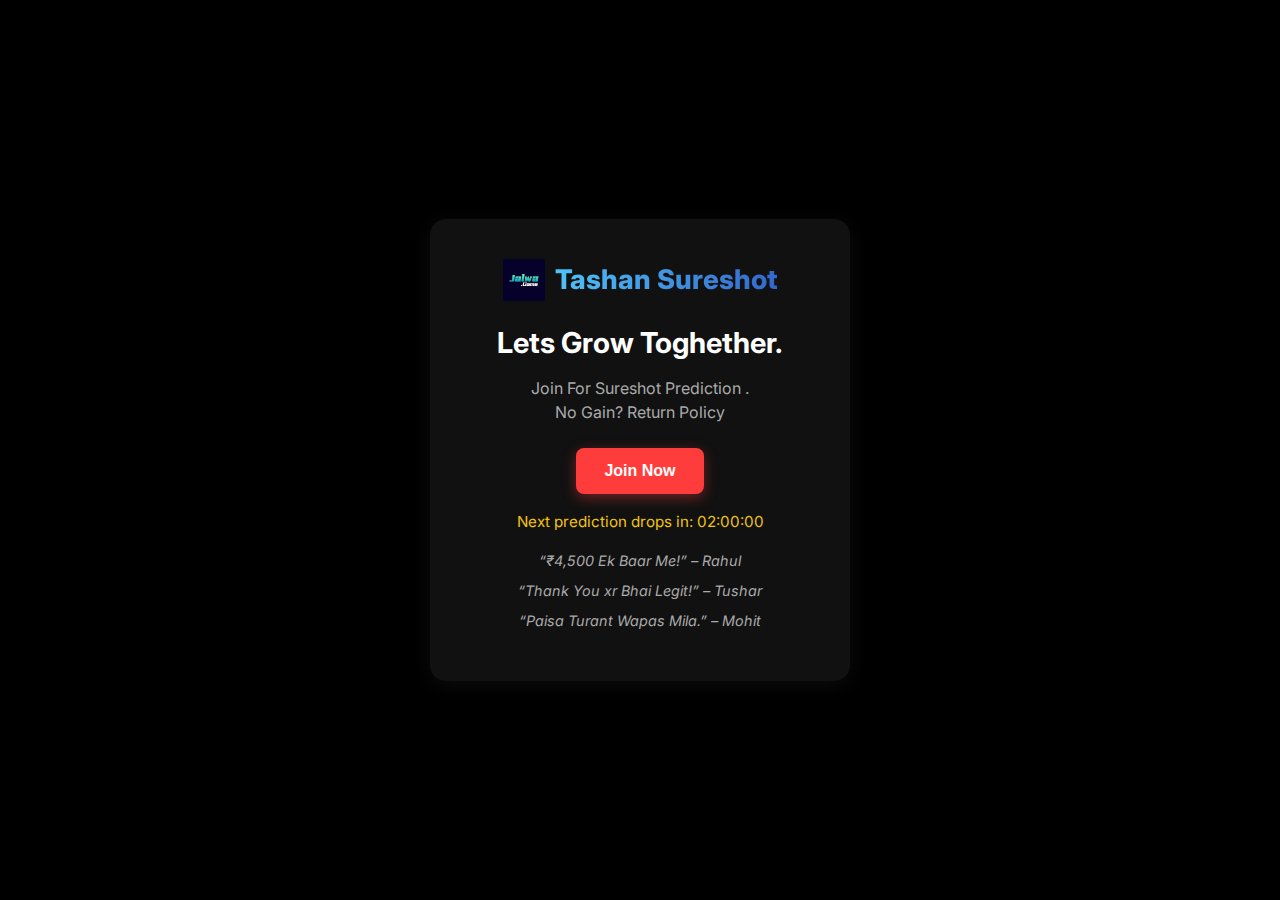
<file: index.html>
<!DOCTYPE html>
<html lang="en">
<head>
  <meta charset="UTF-8" />
  <meta name="viewport" content="width=device-width, initial-scale=1.0" />
  <title>Tashan Accurate Signals</title>
  <link rel="stylesheet" href="style.css" />
  <link href="https://fonts.googleapis.com/css2?family=Inter:wght@400;600;700&display=swap" rel="stylesheet">
<!-- Meta Pixel Code -->
<script>
!function(f,b,e,v,n,t,s)
{if(f.fbq)return;n=f.fbq=function(){n.callMethod?
n.callMethod.apply(n,arguments):n.queue.push(arguments)};
if(!f._fbq)f._fbq=n;n.push=n;n.loaded=!0;n.version='2.0';
n.queue=[];t=b.createElement(e);t.async=!0;
t.src=v;s=b.getElementsByTagName(e)[0];
s.parentNode.insertBefore(t,s)}(window, document,'script',
'https://connect.facebook.net/en_US/fbevents.js');
fbq('init', '1490606928644116');
fbq('track', 'PageView');
</script>
<noscript><img height="1" width="1" style="display:none"
src="https://www.facebook.com/tr?id=1490606928644116&ev=PageView&noscript=1"
/></noscript>
<!-- End Meta Pixel Code -->
</head>
<body>
  <div class="card">
    <!-- Logo image replaces dart emoji -->
    <div class="logo-block">
  <img src="logo.png" alt="Tashan Logo" class="logo-img" />
  <div class="logo-text">Tashan Sureshot</div>
</div>

    <h1>Lets Grow Toghether.</h1>
    <p class="description">
      Join For Sureshot Prediction .
      <br />No Gain? Return Policy
    </p>
    <button class="cta-button" onclick="window.location.href='https://t.me/+ewuF4iHRldQ1OGJl'">Join Now</button>
    <div class="timer" id="countdown">Next Signal drops in: 00:00</div>

    <div class="testimonials">
      <p>“₹4,500 Ek Baar Me!” – Rahul</p>
      <p>“Thank You xr Bhai Legit!” – Tushar</p>
      <p>“Paisa Turant Wapas Mila.” – Mohit</p>
    </div>
  </div>

  <script src="script.js"></script>
</body>
</html>
</file>
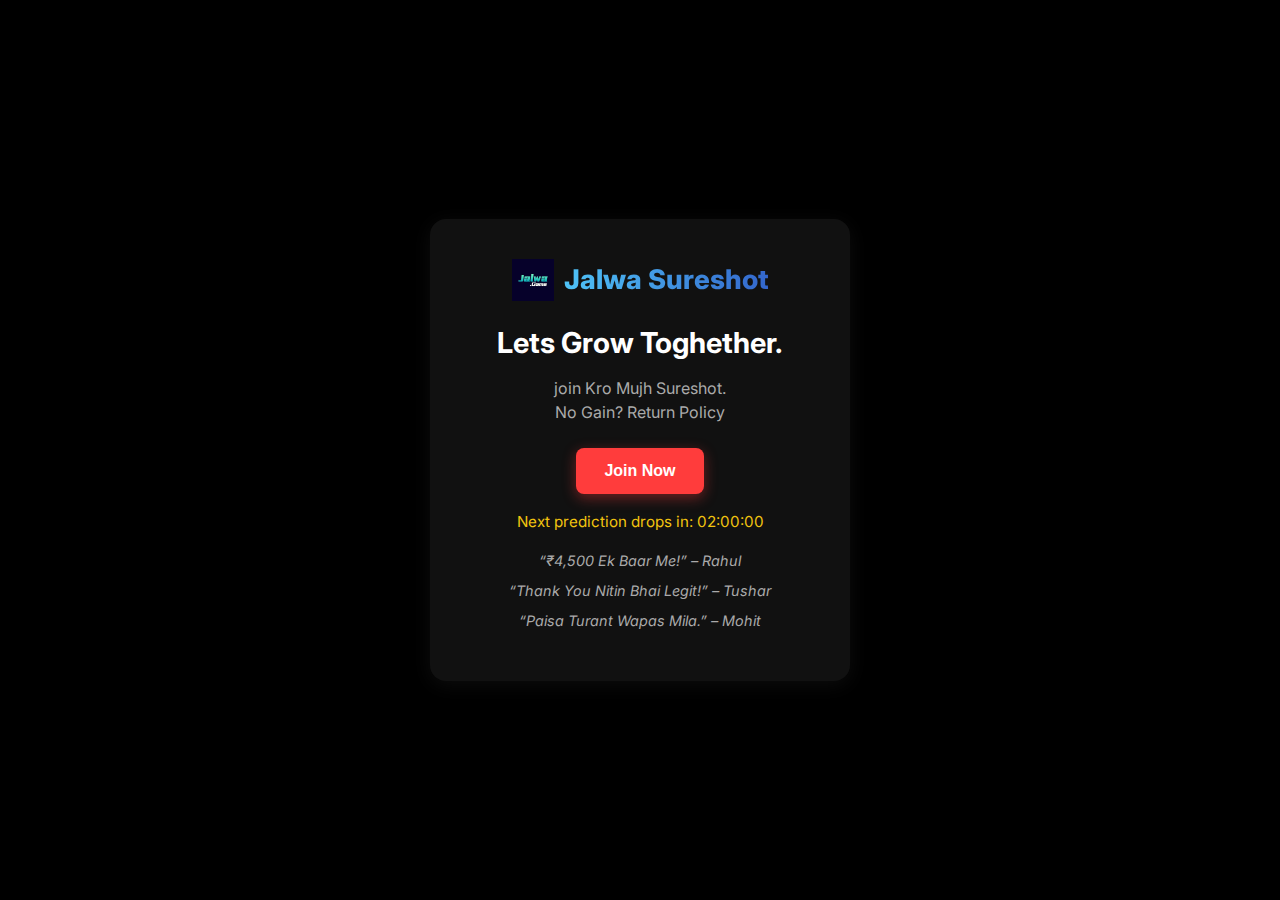
<file: index (1).html>
<!DOCTYPE html>
<html lang="en">
<head>
  <meta charset="UTF-8" />
  <meta name="viewport" content="width=device-width, initial-scale=1.0" />
  <title>Jalwa Accurate Signals</title>
  <link rel="stylesheet" href="style.css" />
  <link href="https://fonts.googleapis.com/css2?family=Inter:wght@400;600;700&display=swap" rel="stylesheet">
<!-- Meta Pixel Code -->
<script>
!function(f,b,e,v,n,t,s)
{if(f.fbq)return;n=f.fbq=function(){n.callMethod?
n.callMethod.apply(n,arguments):n.queue.push(arguments)};
if(!f._fbq)f._fbq=n;n.push=n;n.loaded=!0;n.version='2.0';
n.queue=[];t=b.createElement(e);t.async=!0;
t.src=v;s=b.getElementsByTagName(e)[0];
s.parentNode.insertBefore(t,s)}(window, document,'script',
'https://connect.facebook.net/en_US/fbevents.js');
fbq('init', '1669459567068451');
fbq('track', 'PageView');
</script>
<noscript><img height="1" width="1" style="display:none"
src="https://www.facebook.com/tr?id=1669459567068451&ev=PageView&noscript=1"
/></noscript>
<!-- End Meta Pixel Code -->
</head>
<body>
  <div class="card">
    <!-- Logo image replaces dart emoji -->
    <div class="logo-block">
  <img src="logo.png" alt="Jalwa Logo" class="logo-img" />
  <div class="logo-text">Jalwa Sureshot</div>
</div>

    <h1>Lets Grow Toghether.</h1>
    <p class="description">
      join Kro Mujh Sureshot.
      <br />No Gain? Return Policy
    </p>
    <button class="cta-button" onclick="window.location.href='https://t.me/+ewuF4iHRldQ1OGJl'">Join Now</button>
    <div class="timer" id="countdown">Next Signal drops in: 00:00</div>

    <div class="testimonials">
      <p>“₹4,500 Ek Baar Me!” – Rahul</p>
      <p>“Thank You Nitin Bhai Legit!” – Tushar</p>
      <p>“Paisa Turant Wapas Mila.” – Mohit</p>
    </div>
  </div>

  <script src="script.js"></script>
</body>
</html>
</file>
<file: style.css>
:root {
  --primary: #000;
--accent: #ff3c3c;
  --text: #fff;
  --muted: #aaa;
  --card-bg: #111;
  --font: 'Inter', sans-serif;
}

* {
  margin: 0;
  padding: 0;
  box-sizing: border-box;
}

body {
  font-family: var(--font);
  background-color: var(--primary);
  color: var(--text);
  display: flex;
  flex-direction: column;
  align-items: center;
  justify-content: center;
  min-height: 100vh;
  padding: 30px 15px;
  text-align: center;
}

.card {
  background: var(--card-bg);
  padding: 40px 30px;
  border-radius: 16px;
  max-width: 420px;
  width: 100%;
  box-shadow: 0 4px 20px rgba(255, 255, 255, 0.05);
}

/* LOGO + TEXT SIDE BY SIDE */
.logo-block {
  display: flex;
  align-items: center;
  justify-content: center;
  gap: 10px;
  margin-bottom: 24px;
}

.logo-img {
  width: 42px;
  height: 42px;
  object-fit: contain;
}

.logo-text {
  font-size: 1.7rem;
  font-weight: 800;
  background: linear-gradient(90deg, #4fc3f7, #3366cc, #4fc3f7);
  background-size: 200% auto;
  color: transparent;
  background-clip: text;
  -webkit-background-clip: text;
  animation: shineText 3s ease-in-out infinite;
}
h1 {
  font-size: 1.8rem;
  font-weight: 700;
  margin-bottom: 16px;
}

.description {
  font-size: 1rem;
  color: var(--muted);
  margin-bottom: 24px;
  line-height: 1.5;
}

.cta-button {
  background-color: var(--accent);
  border: none;
  border-radius: 8px;
  padding: 14px 28px;
  font-size: 1rem;
  color: #fff;
  font-weight: 600;
  cursor: pointer;
  box-shadow: 0 4px 14px rgba(255, 60, 60, 0.4);
  transition: all 0.3s ease;
  margin-bottom: 18px;
}

.cta-button:hover {
  background-color: #cc2f2f;
  transform: translateY(-2px);
}

.timer {
  font-size: 0.95rem;
  color: #f1c40f;
  margin-bottom: 20px;
}

.testimonials {
  font-size: 0.9rem;
  color: var(--muted);
  line-height: 1.4;
}

.testimonials p {
  margin-bottom: 10px;
  font-style: italic;
}

footer {
  margin-top: 40px;
  font-size: 0.75rem;
  color: #777;
  text-align: center;
}

@keyframes shineText {
  0% {
    background-position: 200% center;
  }
  100% {
    background-position: -200% center;
  }
}
</file>
